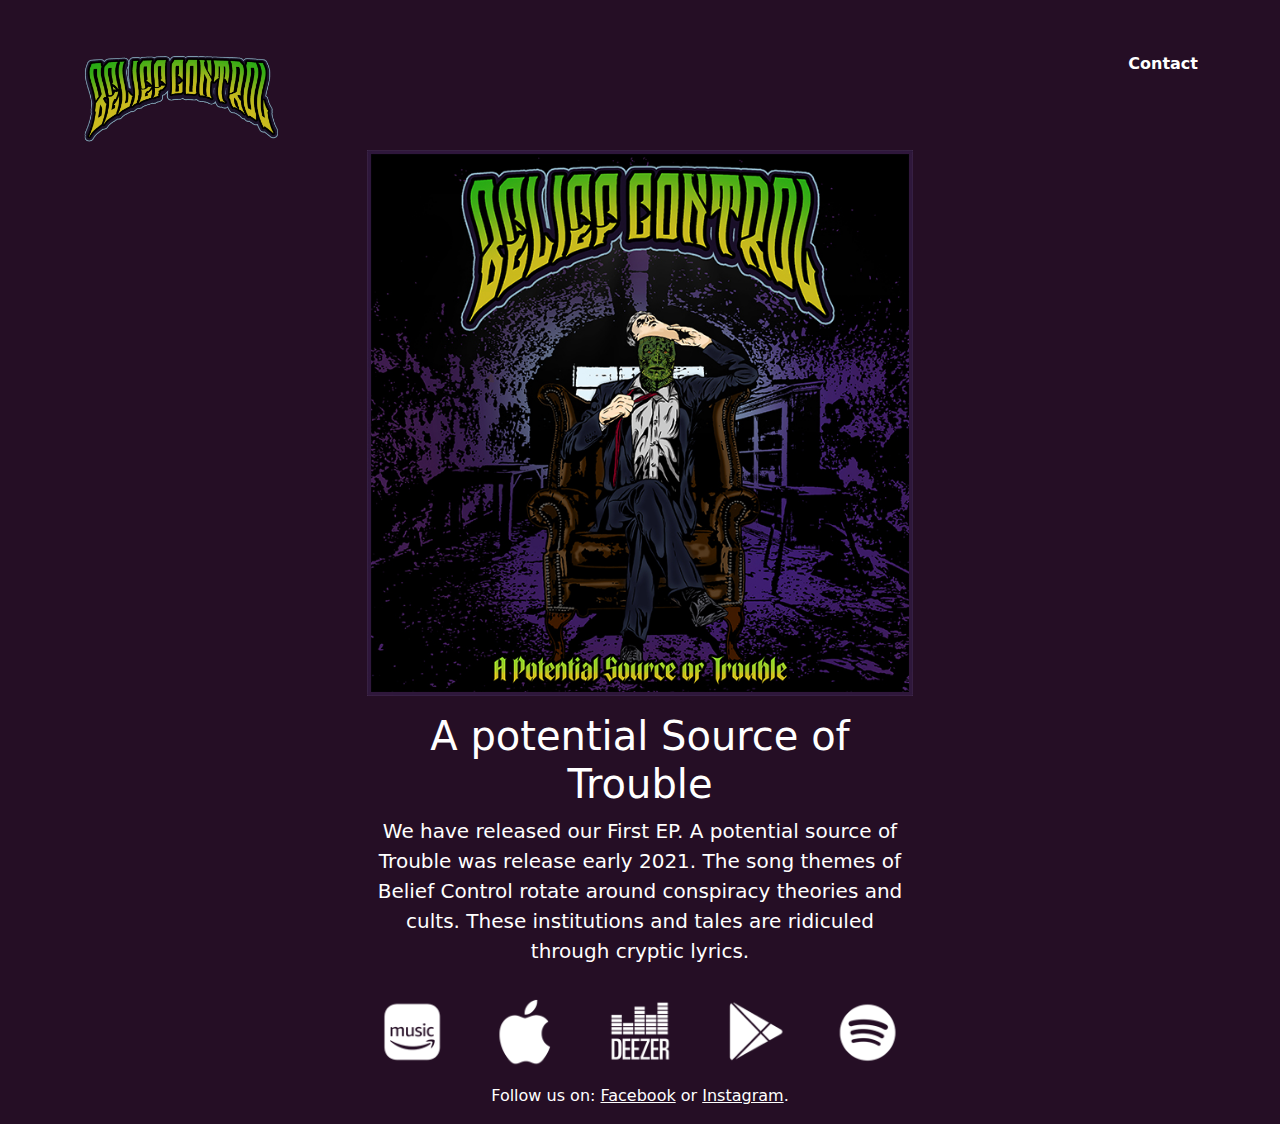
<file: index.html>
<!doctype html>
<html lang="en" class="h-100">
<head>
    <meta charset="utf-8">
    <meta name="viewport" content="width=device-width, initial-scale=1">
    <title>Belief Control</title>
    <link rel="canonical" href="https://www.beliefcontrol.com">
    <link href="assets/dist/css/bootstrap.min.css" rel="stylesheet">
    <style>
        .bg-dark2 {
            background-color: rgba(37, 14, 37, 1);
        }

        .nav-masthead .nav-link {
            padding: .25rem 0;
            font-weight: 700;
            color: rgba(255, 255, 255, 1);
            background-color: transparent;
            border-bottom: .25rem solid transparent;
        }

        .nav-masthead .nav-link:hover,
        .nav-masthead .nav-link:focus {
            border-bottom-color: rgba(255, 255, 255, .5);
        }

        .nav-masthead .nav-link + .nav-link {
            margin-left: 1rem;
        }

        .nav-masthead .active {
            color: #fff;
            border-bottom-color: #fff;
        }
    </style>
</head>
<body class="d-flex h-100 text-center text-white bg-dark2">

<div class="container-md mt-5">
    <div class="row">
        <div class="col">
            <h3 class="float-md-start mb-0">
                <img src="images/just_logo.png" style="width:200;height:102px;">
            </h3>

        </div>
        <div class="col">
            <nav class="nav nav-masthead justify-content-center float-md-end">
                <a class="nav-item nav-link" href="mailto: contact@beliefcontrol.com">Contact</a>
            </nav>

        </div>
    </div>

    <div class="row">
        <div class="col-sm-1 col-lg-3"></div>
        <div class="col-sm-10 col-lg-6">
            <img src="images/art_without_glow.jpg" alt="A Potential Source Of Trouble" class="img-fluid">
        </div>
        <div class="col-sm-1 col-lg-3"></div>
    </div>

    <div class="row">
        <div class="col-sm-1 col-md-3"></div>
        <div class="col-sm-10 col-md-6">
            <h1 class="mt-3">A potential Source of Trouble</h1>
            <p class="lead">
                We have released our First EP. <b>A potential source of Trouble</b> was release early 2021. The song
                themes of Belief Control rotate around conspiracy theories and cults. These institutions and tales
                are ridiculed through cryptic lyrics.
            </p>
        </div>
        <div class="col-sm-1 col-md-3"></div>
    </div>

    <div class="row mt-3">
        <div class="col-3"></div>
        <div class="col-6">
            <div class="row">
                <div class="col">
                    <a href="https://music.amazon.co.uk/albums/B08YY8SZZV">
                        <img src="images/amazon_music_white.png" style="width:70;height:70px;">
                    </a>
                </div>
                <div class="col">
                    <a href="https://music.apple.com/us/album/a-potential-source-of-trouble-ep/1558388317?uo=4">
                        <img src="images/apple_white.png" style="width:70;height:70px;">
                    </a>
                </div>
                <div class="col">
                    <a href="https://www.deezer.com/en/artist/126564742">
                        <img src="images/deezer_white.png" style="width:70;height:70px;">
                    </a>
                </div>
                <div class="col">
                    <a href="https://music.youtube.com/playlist?list=OLAK5uy_nFCf4ZfbRC5NUKozNA1lw8Ccd5e6Px2rs">
                        <img src="images/google_play_white.png" style="width:70;height:70px;">
                    </a>
                </div>
                <div class="col">
                    <a href="https://open.spotify.com/artist/1iAjfnu6JAMoJSAv9lSQHe?si=rvr8O4ZDROqVzVqAgCgCug">
                        <img src="images/spotify_white.png" style="width:70;height:70px;">
                    </a>
                </div>
            </div>
        </div>
        <div class="col-3"></div>
    </div>

    <div class="row">
        <div class="col">
            <p class="mt-3">
                Follow us on: <a href="https://www.facebook.com/beliefcontrol" class="text-white">Facebook</a> or <a
                    href="https://www.instagram.com/beliefcontrolband/" class="text-white">Instagram</a>.
            </p>
        </div>
    </div>
</div>
</body>
</html>
</file>
